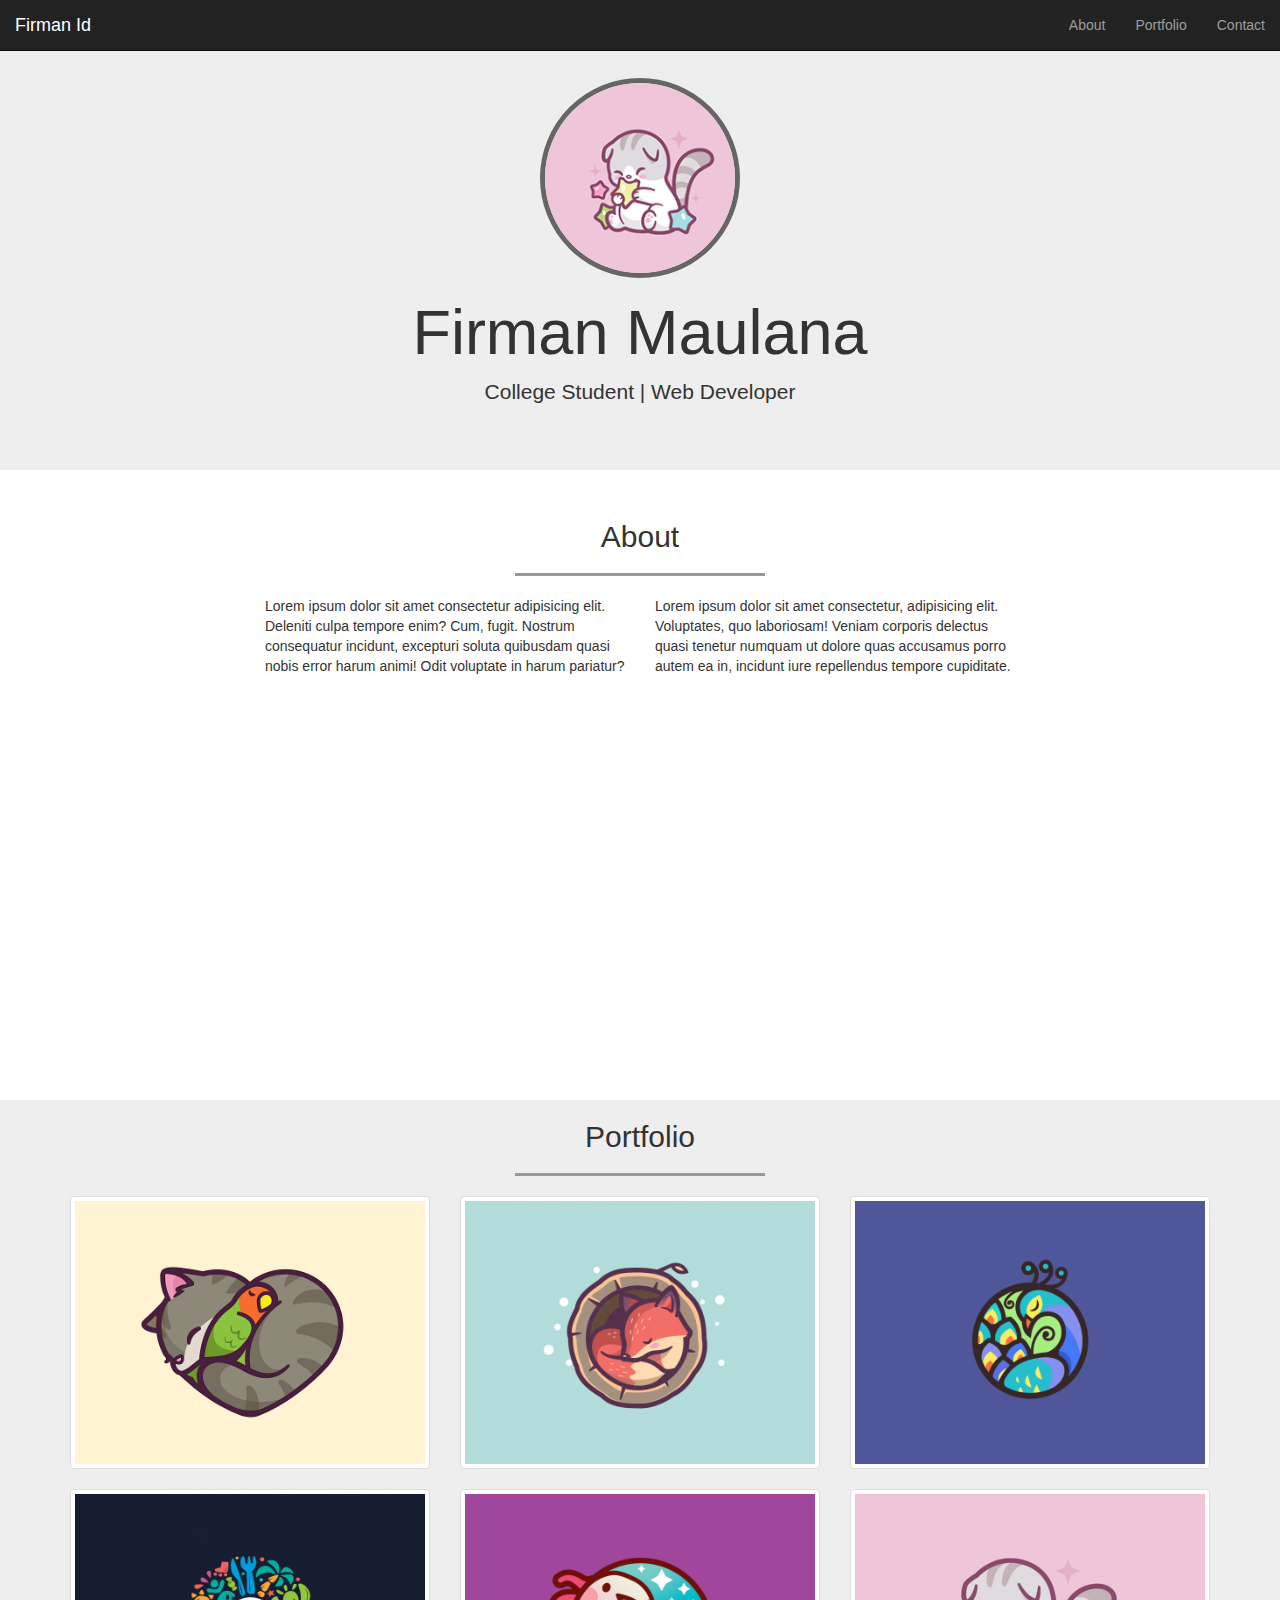
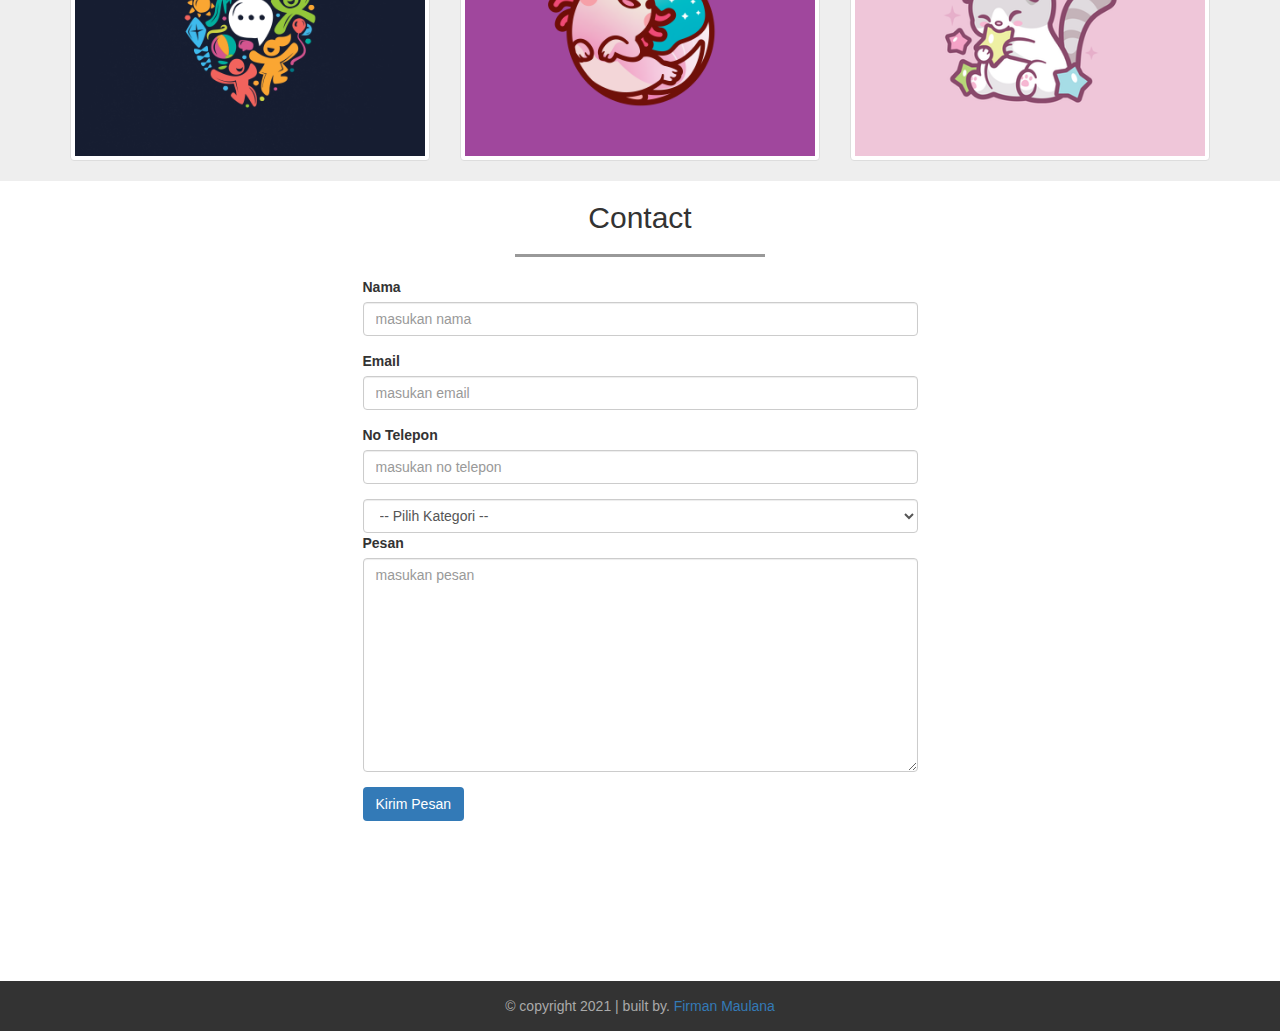
<file: 01 - Portofolio/index.html>
<!doctype html>
<html lang="en" id="home">
  <head>
    <!-- Required meta tags -->
    <meta charset="utf-8">
    <meta name="viewport" content="width=device-width, initial-scale=1">

    <!-- Bootstrap CSS -->
    <link href="css/bootstrap.min.css" rel="stylesheet">
    <link rel="stylesheet" href="css/style.css">

    <title>Portfolio</title>
  </head>
  <body>
    
    <!-- navbar -->
    <nav class="navbar navbar-inverse navbar-fixed-top">
      <div class="container-fluid">
        <div class="navbar-header">
          <button type="button" class="navbar-toggle collapsed" data-toggle="collapse" data-target="#bs-example-navbar-collapse-1" aria-expanded="false">
            <span class="sr-only">Toggle navigation</span>
            <span class="icon-bar"></span>
            <span class="icon-bar"></span>
            <span class="icon-bar"></span>
          </button>
          <a href="#home" class="navbar-brand">Firman Id</a>
        </div>

        <div class="collapse navbar-collapse" id="bs-example-navbar-collapse-1">
          <ul class="nav navbar-nav navbar-right">
            <li><a href="#about" class="page-scroll">About</a></li>
            <li><a href="#portfolio" class="page-scroll">Portfolio</a></li>
            <li><a href="#contact" class="page-scroll">Contact</a></li>
          </ul>
        </div>
      </div>
    </nav>
    <!-- end navbar -->

    <!-- jumbotron -->
    <div class="jumbotron text-center">
      <img src="img/firman.png" alt="Profile" class="img-circle">
      <h1>Firman Maulana</h1>
      <p>College Student | Web Developer</p>
    </div>
    <!-- end jumbotron -->



    <!-- about -->
    <section class="about" id="about">
      <div class="container">

        <div class="row">
          <div class="col-sm-12 text-center">
            <h2>About</h2>
            <hr>
          </div>
        </div>

        <div class="row">
          <div class="col-sm-4 col-sm-offset-2">
            <p>Lorem ipsum dolor sit amet consectetur adipisicing elit. Deleniti culpa tempore enim? Cum, fugit. Nostrum consequatur incidunt, excepturi soluta quibusdam quasi nobis error harum animi! Odit voluptate in harum pariatur?</p>
          </div>
          <div class="col-sm-4">
            <p>Lorem ipsum dolor sit amet consectetur, adipisicing elit. Voluptates, quo laboriosam! Veniam corporis delectus quasi tenetur numquam ut dolore quas accusamus porro autem ea in, incidunt iure repellendus tempore cupiditate.</p>
          </div>
        </div>

      </div>
    </section>
    <!-- end about -->
    


    <!-- portfolio -->
    <section class="portfolio" id="portfolio">
      <div class="container">
        <div class="row">
          <div class="col-sm-12 text-center">
            <h2>Portfolio</h2>
            <hr>
          </div>
        </div>

        <div class="row">
          <div class="col-sm-4">
            <a href="" class="thumbnail">
              <img src="img/portfolio/1.png" alt="">
            </a>
          </div>
          <div class="col-sm-4">
            <a href="" class="thumbnail">
              <img src="img/portfolio/2.png" alt="">
            </a>
          </div>
          <div class="col-sm-4">
            <a href="" class="thumbnail">
              <img src="img/portfolio/3.png" alt="">
            </a>
          </div>
          <div class="col-sm-4">
            <a href="" class="thumbnail">
              <img src="img/portfolio/4.png" alt="">
            </a>
          </div>
          <div class="col-sm-4">
            <a href="" class="thumbnail">
              <img src="img/portfolio/5.png" alt="">
            </a>
          </div>
          <div class="col-sm-4">
            <a href="" class="thumbnail">
              <img src="img/portfolio/6.png" alt="">
            </a>
          </div>
        </div>
      </div>
    </section>
    <!-- end portfolio -->
    


    <!-- contact -->
    <section class="contact" id="contact">
      <div class="container">
        <div class="row">
          <div class="col-sm-12 text-center">
            <h2>Contact</h2>
            <hr>
          </div>
        </div>

        <div class="row">
          <div class="col-sm-6 col-sm-offset-3">
            <div class="form-group">
              <form>
                <label for="nama">Nama</label>
                <input type="text" id="nama" class="form-control" placeholder="masukan nama">
              </form>
            </div>
            <div class="form-group">
              <form>
                <label for="email">Email</label>
                <input type="text" id="email" class="form-control" placeholder="masukan email">
              </form>
            </div>
            <div class="form-group">
              <form>
                <label for="telp">No Telepon</label>
                <input type="tel" id="telp" class="form-control" placeholder="masukan no telepon">
              </form>
            </div>
            <select class="form-control">
              <option>-- Pilih Kategori --</option>
              <option>Web Design</option>
              <option>Web Development</option>
            </select>
            <div class="form-group">
              <form>
                <label for="pesan">Pesan</label>
                <textarea class="form-control" id="pesan" rows="10" placeholder="masukan pesan"></textarea>
              </form>
            </div>
            <button type="submit" class="btn bg-primary">Kirim Pesan</button>
          </div>
        </div>
      </div>
    </section>
    <!-- end contact -->
  
    
    
    <!-- footer -->
    <footer>
      <div class="container text-center">
        <div class="row">
          <p>&copy; copyright 2021 | built by. <a href="">Firman Maulana</a></p>
        </div>
      </div>
    </footer>
    <!-- end footer -->
    
    
    <!-- Optional JavaScript; choose one of the two! -->

    <!-- Option 1: Bootstrap Bundle with Popper -->
    <script src="js/jquery.min.js"></script>
    <script src="js/bootstrap.min.js"></script>
    <script src="js/script.js"></script>

    <!-- Option 2: Separate Popper and Bootstrap JS -->
    <!--     
    <script src="https://cdn.jsdelivr.net/npm/@popperjs/core@2.5.4/dist/umd/popper.min.js" integrity="sha384-q2kxQ16AaE6UbzuKqyBE9/u/KzioAlnx2maXQHiDX9d4/zp8Ok3f+M7DPm+Ib6IU" crossorigin="anonymous"></script>
    <script src="https://cdn.jsdelivr.net/npm/bootstrap@5.0.0-beta1/dist/js/bootstrap.min.js" integrity="sha384-pQQkAEnwaBkjpqZ8RU1fF1AKtTcHJwFl3pblpTlHXybJjHpMYo79HY3hIi4NKxyj" crossorigin="anonymous"></script>
    -->
  </body>
</html>
</file>
<file: 01 - Portofolio/css/style.css>
html {
  position: relative;
}

body {
  margin-top: 30px ;
  margin-bottom: 50px;
}

.jumbotron img {
  width: 200px;
  border: 5px solid #666;
}

hr {
  width: 250px;
  border-top: 3px solid #999;
}  

section {
  min-height: 600px;
}

.portfolio {
  background-color: #eee;
}

.portfolio a {
  transition: 300ms;
  transform: scale(1);
}

.portfolio a:hover {
  transform: scale(1.15);
}

.contact {
  min-height: 800px;
}

footer {
  width: 100%;
  height: 50px;
  bottom: 0;
  padding-top: 15px;
  background-color: #333;
  position: absolute;
}

footer p {
  color: #aaa;
}
</file>
